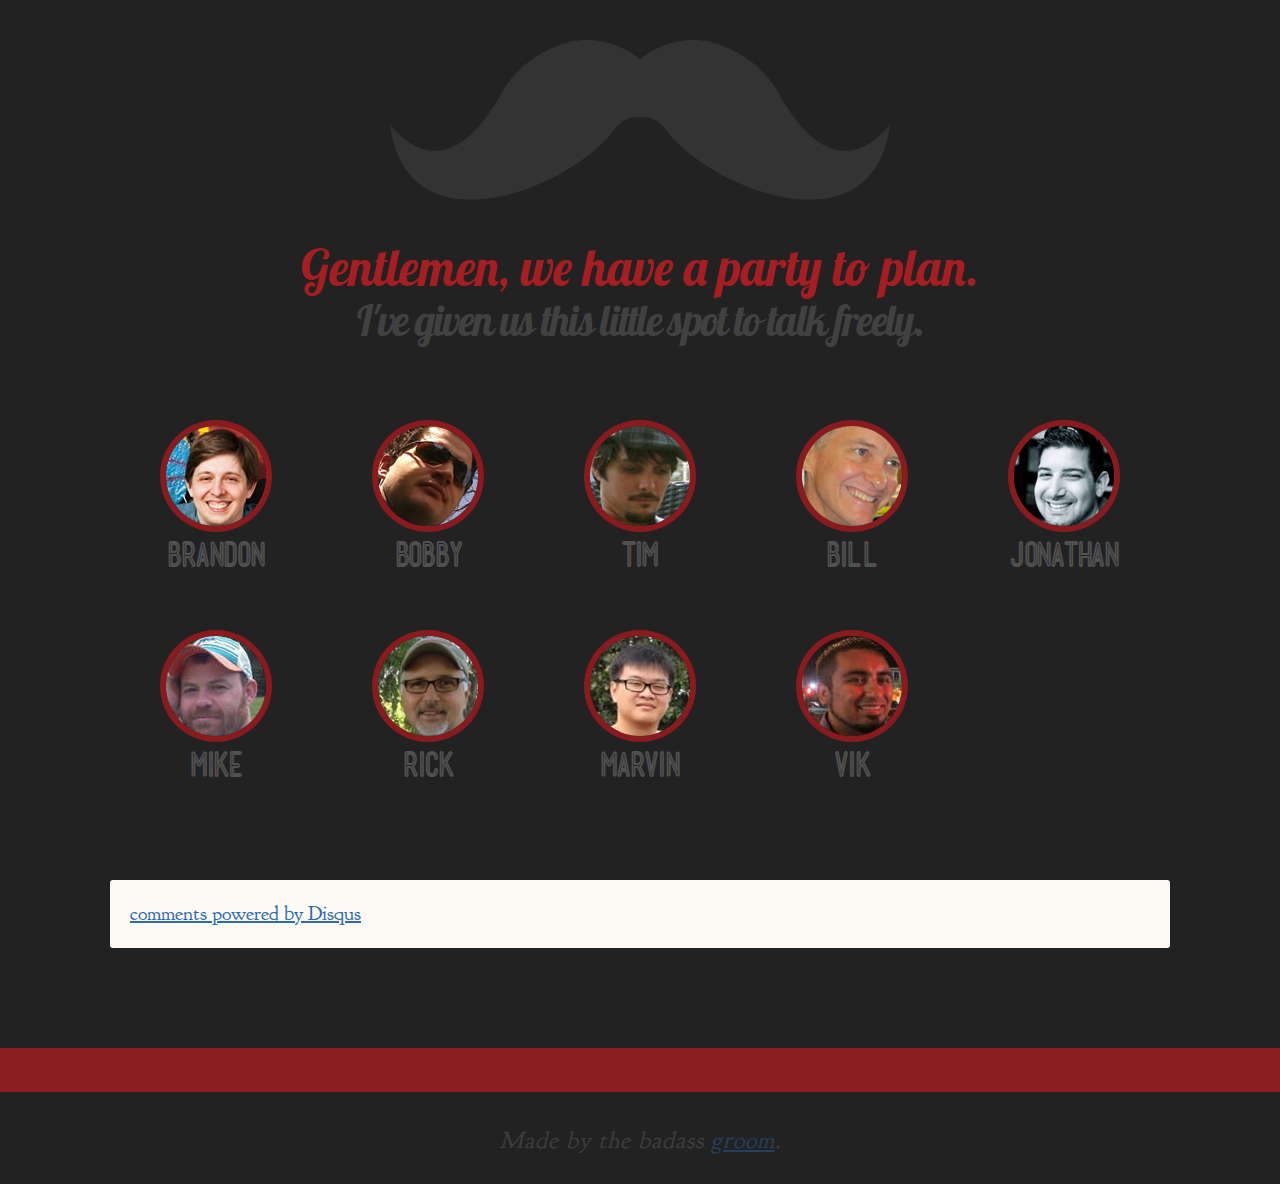
<file: our-wedding/gentlemen/index.html>
<!doctype html>
<!--[if lte IE 8 ]>    <html lang="en" class="no-js oldie"> <![endif]-->
<!--[if IE 9 ]>    <html lang="en" class="no-js ie9"> <![endif]-->
<!--[if (gt IE 9)|!(IE)]><!--> <html lang="en" class="no-js"> <!--<![endif]-->
<head>
	<meta charset="UTF-8">
	
	<title>Good evening, gentlemen.</title>
	<meta name="description" content="">
	<meta name="author" content="">
	
	<meta name="viewport" content="width=device-width, initial-scale=1.0">
	
	<link rel="shortcut icon" href="/favicon.ico">
	<link rel="apple-touch-icon" href="/apple-touch-icon.png">

    <link href='http://fonts.googleapis.com/css?family=Lobster|Goudy+Bookletter+1911' rel='stylesheet' type='text/css'>
    <link rel="stylesheet" type="text/css" href="css/print.css" media="print" />
	<link rel="stylesheet" type="text/css" href="css/styles.css">

    <script src="scripts/libs/modernizr.custom.83051.js"></script>
    <script src="http://ajax.googleapis.com/ajax/libs/jquery/1.7.2/jquery.min.js"></script>
    <script>window.jQuery || document.write('<script src="scripts/libs/jquery-1.7.2.min.js"><\/script>')</script>

    <!--[if lte IE 8 ]>
        <script src="scripts/respond.min.js"></script>
    <![endif]-->
</head>
<!--
Web Design and Programming by 352 Media Group®
422 SW 140th Terrace
Newberry, Fl 32669
(877) 352-Media
sales@352media.com
www.352media.com 
-->
<body>
<header>
    <img class="moustache" src="img/moustache.png" />
    <!--end logo-->
    <div class="tagline">
        <h1>Gentlemen, we have a party to plan.</h1>
        <h2>I've given us this little spot to talk freely.</h2>
    </div>
    <!--end tagline-->
</header>
<div class="frame">
    <div class="page active" id="party">
        <section class="content">
            <div class="groupOfFolks clearfix">
                <div class="awesomePerson">
                    <div class="img"><img src="img/brandon.jpg" /></div>
                    <h2>Brandon<br/><span>Mitchell</span></h2>
                    <div class="info">
                        <h3>Groom</h3>
                    </div>
                </div>
                <!--end awesomePerson-->
                <div class="awesomePerson">
                    <div class="img"><img src="img/bobby.jpg" /></div>
                    <h2>Bobby<br/><span>Bettinger</span></h2>
                    <div class="info">
                        <h3>Best Man</h3>
                    </div>
                </div>
                <!--end awesomePerson-->
                <div class="awesomePerson">
                    <div class="img"><img src="img/tim.jpg" /></div>
                    <h2>Tim<br/><span>Pratt</span></h2>
                    <div class="info">
                        <h3>Groomsman</h3>
                    </div>
                </div>
                <!--end awesomePerson-->
                <div class="awesomePerson">
                    <div class="img"><img src="img/bill.jpg" /></div>
                    <h2>Bill<br/><span>McElroy</span></h2>
                    <div class="info">
                        <h3>Groomsman</h3>
                    </div>
                </div>
                <!--end awesomePerson-->
                <div class="awesomePerson">
                    <div class="img"><img src="img/jonathan.jpg" /></div>
                    <h2>Jonathan<br/><span>Sasser</span></h2>
                    <div class="info">
                        <h3>Friend / Colleague</h3>
                    </div>
                </div>
                <!--end awesomePerson-->
                <div class="awesomePerson">
                    <div class="img"><img src="img/mike.jpg" /></div>
                    <h2>Mike<br/><span>Raines</span></h2>
                    <div class="info">
                        <h3>Cousin</h3>
                    </div>
                </div>
                <!--end awesomePerson-->
                <div class="awesomePerson">
                    <div class="img"><img src="img/rick.jpg" /></div>
                    <h2>Rick<br/><span>Chap</span></h2>
                    <div class="info">
                        <h3>Uncle</h3>
                    </div>
                </div>
                <!--end awesomePerson-->
                <div class="awesomePerson">
                    <div class="img"><img src="img/marvin.jpg" /></div>
                    <h2>Marvin<br/><span>Tsoi</span></h2>
                    <div class="info">
                        <h3>Friend</h3>
                    </div>
                </div>
                <!--end awesomePerson-->
                <div class="awesomePerson">
                    <div class="img"><img src="img/vik.jpg" /></div>
                    <h2>Vik<br/><span>Desai</span></h2>
                    <div class="info">
                        <h3>Friend</h3>
                    </div>
                </div>
                <!--end awesomePerson-->
            </div>
            <!--end groupOfFolks-->
            <div class="disqus">
                <div id="disqus_thread"></div>
                <script type="text/javascript">
                    /* * * CONFIGURATION VARIABLES: EDIT BEFORE PASTING INTO YOUR WEBPAGE * * */
                    var disqus_shortname = 'bachelorpad'; // required: replace example with your forum shortname

                    /* * * DON'T EDIT BELOW THIS LINE * * */
                    (function() {
                        var dsq = document.createElement('script'); dsq.type = 'text/javascript'; dsq.async = true;
                        dsq.src = 'http://' + disqus_shortname + '.disqus.com/embed.js';
                        (document.getElementsByTagName('head')[0] || document.getElementsByTagName('body')[0]).appendChild(dsq);
                    })();
                </script>
                <noscript>Please enable JavaScript to view the <a href="http://disqus.com/?ref_noscript">comments powered by Disqus.</a></noscript>
                <a href="http://disqus.com" class="dsq-brlink">comments powered by <span class="logo-disqus">Disqus</span></a>
            </div>
        </section>
    </div>
    <!--end party-->
</div>
<!--end frame-->
<footer>
    <p>Made by the badass <a href="http://www.twitter.com/brandmitchell" target="_blank">groom</a>.</p>
</footer>

<script src="scripts/libs/jquery.easing.1.3.js"></script>
<script src="scripts/jquery.design.js"></script>

</body>
</html>
</file>
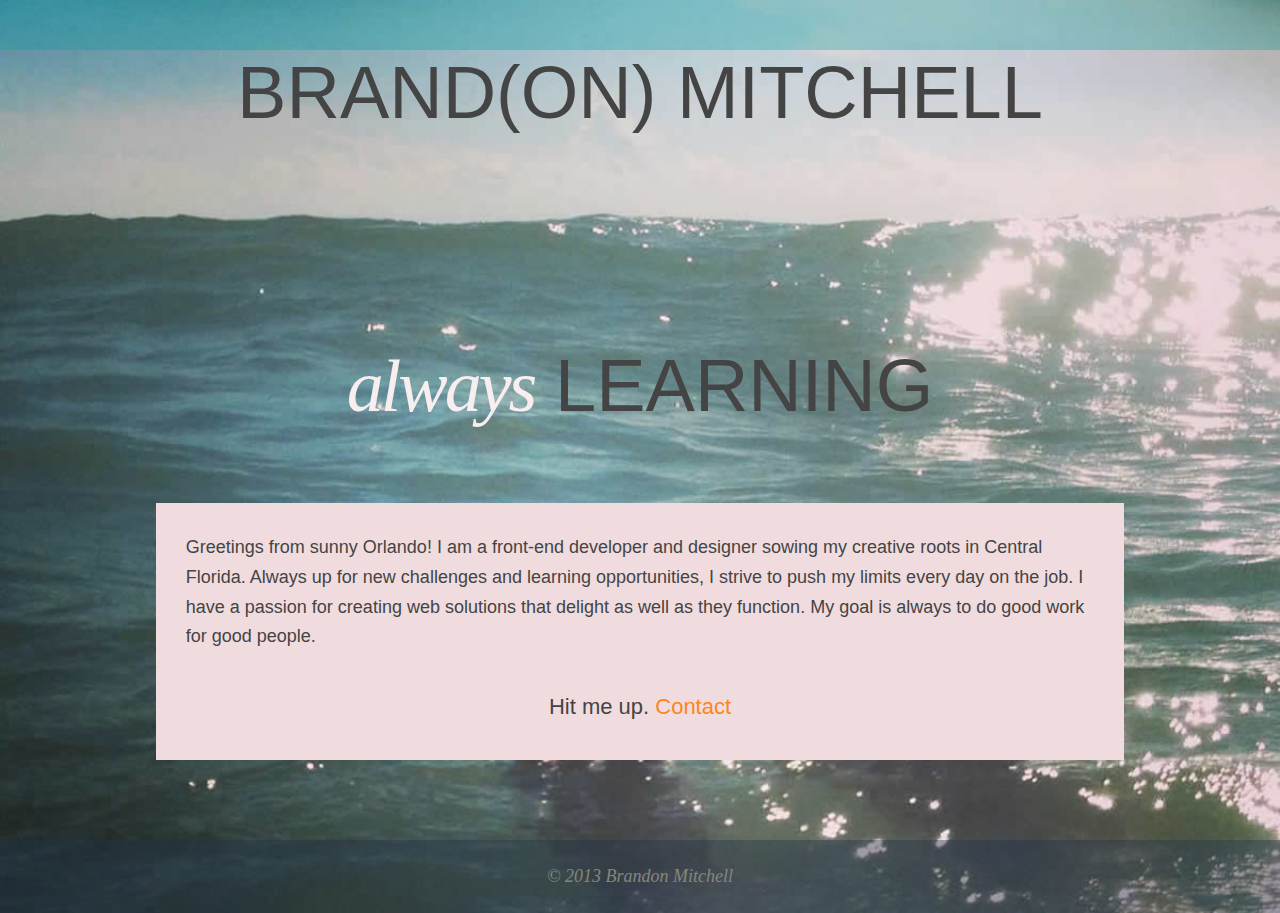
<file: splash.html>
<!DOCTYPE html>
<html lang="en">
    <head>
        <title>Brandon Mitchell</title>
        <link rel="shortcut icon" href="favicon.ico"/>
        <link rel="apple-touch-icon-precomposed" sizes="144x144" href="ico/apple-touch-icon-144-precomposed.png">
        
        <meta charset="utf-8">
        <meta http-equiv="X-UA-Compatible" content="IE=edge">
        <meta name="viewport" content="width=device-width, initial-scale=1.0">
        <meta name="description" content="">
        <meta name="author" content="Brandon Mitchell">

        <link type="text/css" rel="stylesheet" href="css/main.css" />

        <link href='http://fonts.googleapis.com/css?family=Syncopate|Vollkorn:400italic' rel='stylesheet' type='text/css'>

        <!-- HTML5 shim and Respond.js IE8 support of HTML5 elements and media queries -->
        <!--[if lt IE 9]>
          <script src="https://oss.maxcdn.com/libs/html5shiv/3.7.0/html5shiv.js"></script>
          <script src="https://oss.maxcdn.com/libs/respond.js/1.3.0/respond.min.js"></script>
        <![endif]-->
    </head>
    <body>
        <header>
            <nav class="navbar" role="navigation">
                <div class="navbar-header hidden">
                    <button type="button" class="navbar-toggle" data-toggle="collapse" data-target="#main-nav">
                        <span class="sr-only">Toggle navigation</span>
                        <span class="icon-bar"></span>
                        <span class="icon-bar"></span>
                        <span class="icon-bar"></span>
                    </button>
                </div>
                <div class="closed hidden" id="main-nav">
                    <ul>
                        <li><a href="index.html">Work</a></li>
                        <li><a href="resume.html">Resume</a></li>
                    </ul>
                    <ul>
                        <li><a href="words.html">Words</a></li>
                        <li><a href="#contact">Contact</a></li>
                    </ul>
                </div>
                <!--end main-nav-->
            </nav>
        </header>
        <h1 class="page-title"><div>Brand(on) <span>Mitchell</span></div></h1>
        <div class="site-frame">
            <h1><em>Always</em> Learning</h1>
            <div class="project-section">
                <div class="project-text">
                    <p>Greetings from sunny Orlando! I am a front-end developer and designer sowing my creative roots in Central Florida. Always up for new challenges and learning opportunities, I strive to push my limits every day on the job. I have a passion for creating web solutions that delight as well as they function. My goal is always to do good work for good people.</p>

                    <h3 class="text-center">Hit me up. <a href="mailto:me@brandmitchell.com">Contact</a></h3>
                </div>
            </div>
        </div>
        <!--end site-frame-->
        <footer>
            <p>&copy; 2013 Brandon Mitchell</p>
        </footer>

        <!-- JS and analytics only. -->
        <script src="//ajax.googleapis.com/ajax/libs/jquery/1.10.2/jquery.min.js"></script>
        <script>window.jQuery || document.write('<script src="js/core/jquery-1.10.2.min.js"><\/script>')</script>
        <script type="text/javascript" src="js/jquery.design.js"></script>
    </body>
</html>
</file>
<file: our-wedding/gentlemen/css/print.css>
/* STYLESHEET SECTIONS
   CSS Flags marked with [=]
	 
	 GENERAL STYLES
	 LAYOUT
	 TEXT
	 LINKS
	 ....................................... */

/* =GENERAL STYLES= */
* { background: transparent !important; color: black !important; text-shadow: none !important; filter:none !important;
-ms-filter: none !important; } 
a, a:visited { color: #444 !important; text-decoration: underline; }
a[href]:after { content: " (" attr(href) ")"; }
abbr[title]:after { content: " (" attr(title) ")"; }
.ir a:after, a[href^="javascript:"]:after, a[href^="#"]:after { content: ""; }  
pre, blockquote { border: 1px solid #999; page-break-inside: avoid; }
thead { display: table-header-group; }
tr, img { page-break-inside: avoid; }
@page { margin: 0.5cm; }
p, h2, h3 { orphans: 3; widows: 3; }
h2, h3{ page-break-after: avoid; }

/* =LAYOUT= */


/* =TEXT= */


/* =LINKS= */
</file>
<file: our-wedding/gentlemen/css/styles.css>
/* Project Name   Kiwi X Framework
   Company Name   352 Media Group
   Author         Brandon Mitchell
	 Version        v2.0 | 06-29-2012
	 ....................................... */

@import url("reset.css");
@import url("base.css");
</file>
<file: css/main.css>
/*!
 * 352 and Bootstrap Merge and custom styles
 */
/*! normalize.css v2.1.3 | MIT License | git.io/normalize */
article,
aside,
details,
figcaption,
figure,
footer,
header,
hgroup,
main,
nav,
section,
summary {
  display: block;
}
audio,
canvas,
video {
  display: inline-block;
}
audio:not([controls]) {
  display: none;
  height: 0;
}
[hidden],
template {
  display: none;
}
html {
  font-family: sans-serif;
  -ms-text-size-adjust: 100%;
  -webkit-text-size-adjust: 100%;
}
body {
  margin: 0;
}
a {
  background: transparent;
}
a:focus {
  outline: thin dotted;
}
a:active,
a:hover {
  outline: 0;
}
h1 {
  font-size: 2em;
  margin: 0.67em 0;
}
abbr[title] {
  border-bottom: 1px dotted;
}
b,
strong {
  font-weight: bold;
}
dfn {
  font-style: italic;
}
hr {
  -moz-box-sizing: content-box;
  box-sizing: content-box;
  height: 0;
}
mark {
  background: #ff0;
  color: #000;
}
code,
kbd,
pre,
samp {
  font-family: monospace, serif;
  font-size: 1em;
}
pre {
  white-space: pre-wrap;
}
q {
  quotes: "\201C" "\201D" "\2018" "\2019";
}
small {
  font-size: 80%;
}
sub,
sup {
  font-size: 75%;
  line-height: 0;
  position: relative;
  vertical-align: baseline;
}
sup {
  top: -0.5em;
}
sub {
  bottom: -0.25em;
}
img {
  border: 0;
}
svg:not(:root) {
  overflow: hidden;
}
figure {
  margin: 0;
}
fieldset {
  border: 1px solid #c0c0c0;
  margin: 0 2px;
  padding: 0.35em 0.625em 0.75em;
}
legend {
  border: 0;
  padding: 0;
}
button,
input,
select,
textarea {
  font-family: inherit;
  font-size: 100%;
  margin: 0;
}
button,
input {
  line-height: normal;
}
button,
select {
  text-transform: none;
}
button,
html input[type="button"],
input[type="reset"],
input[type="submit"] {
  -webkit-appearance: button;
  cursor: pointer;
}
button[disabled],
html input[disabled] {
  cursor: default;
}
input[type="checkbox"],
input[type="radio"] {
  box-sizing: border-box;
  padding: 0;
}
input[type="search"] {
  -webkit-appearance: textfield;
  -moz-box-sizing: content-box;
  -webkit-box-sizing: content-box;
  box-sizing: content-box;
}
input[type="search"]::-webkit-search-cancel-button,
input[type="search"]::-webkit-search-decoration {
  -webkit-appearance: none;
}
button::-moz-focus-inner,
input::-moz-focus-inner {
  border: 0;
  padding: 0;
}
textarea {
  overflow: auto;
  vertical-align: top;
}
table {
  border-collapse: collapse;
  border-spacing: 0;
}
@media print {
  * {
    text-shadow: none !important;
    color: #000 !important;
    background: transparent !important;
    box-shadow: none !important;
  }
  a,
  a:visited {
    text-decoration: underline;
  }
  a[href]:after {
    content: " (" attr(href) ")";
  }
  abbr[title]:after {
    content: " (" attr(title) ")";
  }
  a[href^="javascript:"]:after,
  a[href^="#"]:after {
    content: "";
  }
  pre,
  blockquote {
    border: 1px solid #999;
    page-break-inside: avoid;
  }
  thead {
    display: table-header-group;
  }
  tr,
  img {
    page-break-inside: avoid;
  }
  img {
    max-width: 100% !important;
  }
  @page {
    margin: 2cm .5cm;
  }
  p,
  h2,
  h3 {
    orphans: 3;
    widows: 3;
  }
  h2,
  h3 {
    page-break-after: avoid;
  }
  select {
    background: #fff !important;
  }
  .navbar {
    display: none;
  }
  .table td,
  .table th {
    background-color: #fff !important;
  }
  .btn > .caret,
  .dropup > .btn > .caret {
    border-top-color: #000 !important;
  }
  .label {
    border: 1px solid #000;
  }
  .table {
    border-collapse: collapse !important;
  }
  .table-bordered th,
  .table-bordered td {
    border: 1px solid #ddd !important;
  }
}
*,
*:before,
*:after {
  -webkit-box-sizing: border-box;
  -moz-box-sizing: border-box;
  box-sizing: border-box;
}
html {
  -webkit-tap-highlight-color: rgba(0, 0, 0, 0);
}
body {
  background: #608a98 url(../img/bg.jpg) no-repeat top center fixed;
  background-size: cover;
  font: 62.5%/1.65 'Source Sans Pro', sans-serif;
  color: #444444;
}
input,
button,
select,
textarea {
  font-family: inherit;
  font-size: inherit;
  line-height: inherit;
}
a {
  color: #fc861c;
  text-decoration: none;
}
a:hover,
a:focus {
  color: #c96003;
}
a:focus {
  outline: thin dotted #333;
  outline: 5px auto -webkit-focus-ring-color;
  outline-offset: -2px;
}
p a {
  color: #444444;
  border-bottom: solid 2px #019B9B;
  -webkit-transition: color 0.15s ease;
  transition: color 0.15s ease;
}
p a:hover,
p a:focus {
  color: #019B9B;
}
img {
  vertical-align: middle;
}
.img-responsive {
  display: block;
  max-width: 100%;
  height: auto;
}
.img-rounded {
  border-radius: 10px;
}
.img-thumbnail {
  padding: 4px;
  line-height: 1.625;
  background-color: #ffffff;
  border: 1px solid #dddddd;
  border-radius: 6px;
  -webkit-transition: all 0.2s ease-in-out;
  transition: all 0.2s ease-in-out;
  display: inline-block;
  max-width: 100%;
  height: auto;
}
.img-circle {
  border-radius: 50%;
}
hr {
  margin-top: 2em;
  margin-bottom: 2em;
  border: 0;
  border-top: 1px solid #eeeeee;
}
.sr-only {
  position: absolute;
  width: 1px;
  height: 1px;
  margin: -1px;
  padding: 0;
  overflow: hidden;
  clip: rect(0, 0, 0, 0);
  border: 0;
}
p {
  font-size: 1.4em;
  margin: 0 0 1em;
}
@media (min-width: 30em) {
  p {
    font-size: 1.6em;
  }
}
@media (min-width: 62em) {
  p {
    font-size: 1.7em;
  }
}
@media (min-width: 80em) {
  p {
    font-size: 1.8em;
  }
}
small,
.small {
  font-size: 85%;
}
.smallish {
  font-size: 90%;
}
cite {
  font-style: normal;
}
.text-muted {
  color: #999999;
}
.text-primary {
  color: #019b9b;
}
.text-primary:hover {
  color: #016868;
}
.text-left {
  text-align: left;
}
.text-right {
  text-align: right;
}
.text-center {
  text-align: center;
}
h1,
h2,
h3,
h4,
h5,
h6,
.h1,
.h2,
.h3,
.h4,
.h5,
.h6 {
  font-family: 'Syncopate', sans-serif;
  font-weight: 400;
  line-height: 1;
  color: inherit;
}
h1 small,
h2 small,
h3 small,
h4 small,
h5 small,
h6 small,
.h1 small,
.h2 small,
.h3 small,
.h4 small,
.h5 small,
.h6 small,
h1 .small,
h2 .small,
h3 .small,
h4 .small,
h5 .small,
h6 .small,
.h1 .small,
.h2 .small,
.h3 .small,
.h4 .small,
.h5 .small,
.h6 .small {
  font-weight: normal;
  line-height: 1;
  color: #999999;
}
h1,
h2,
h3 {
  margin-top: 2em;
  margin-bottom: 1em;
}
h4,
h5,
h6 {
  margin-top: 1em;
  margin-bottom: 1em;
}
h1,
.h1 {
  font-size: 7.4em;
}
h2,
.h2 {
  font-size: 3.4em;
}
h3,
.h3 {
  font-size: 2.2em;
}
h4,
.h4 {
  font-size: 2em;
}
h5,
.h5 {
  font-size: 1.6em;
}
h6,
.h6 {
  font-size: 1.4em;
}
h1,
.h1 {
  font-size: 2.8em;
  margin-top: 1em;
  margin-bottom: 1em;
  line-height: 1.1;
  text-align: center;
  text-transform: uppercase;
}
h1 em,
.h1 em {
  color: #f8eeef;
  font-family: Georgia, Times, "Times New Roman", serif;
  text-transform: lowercase;
  letter-spacing: -0.04em;
}
@media (min-width: 48em) {
  h1,
  .h1 {
    font-size: 4.2em;
  }
}
@media (min-width: 62em) {
  h1,
  .h1 {
    font-size: 5.2em;
    line-height: 1.15;
  }
}
@media (min-width: 80em) {
  h1,
  .h1 {
    font-size: 7.4em;
  }
}
h2,
.h2 {
  color: #f0dcde;
  font-size: 2.2em;
  margin-top: 0;
  margin-bottom: 0.8em;
  text-transform: lowercase;
  text-shadow: 2px 2px 0px rgba(68, 68, 68, 0.8200000000000001);
}
h2.left-half,
.h2.left-half {
  text-shadow: -2px 2px 0px rgba(68, 68, 68, 0.8200000000000001);
}
@media (min-width: 48em) {
  h2,
  .h2 {
    font-size: 2.8em;
  }
}
@media (min-width: 62em) {
  h2,
  .h2 {
    font-size: 3.4em;
  }
}
h3,
.h3 {
  font-size: 1.6em;
}
@media (min-width: 30em) {
  h3,
  .h3 {
    font-size: 2.2em;
  }
}
.page-header {
  padding-bottom: 0em;
  margin: 4em 0 2em;
  border-bottom: 1px solid #eeeeee;
}
ul,
ol {
  margin-top: 0;
  margin-bottom: 1em;
}
ul ul,
ol ul,
ul ol,
ol ol {
  margin-bottom: 0;
}
.list-unstyled {
  padding-left: 0;
  list-style: none;
}
.list-inline {
  padding-left: 0;
  list-style: none;
}
.list-inline > li {
  display: inline-block;
  padding-left: 5px;
  padding-right: 5px;
}
.list-inline > li:first-child {
  padding-left: 0;
}
dl {
  margin-bottom: 2em;
}
dt,
dd {
  line-height: 1.625;
}
dt {
  font-weight: bold;
}
dd {
  margin-left: 0;
}
@media (min-width: 48em) {
  .dl-horizontal dt {
    float: left;
    width: 160px;
    clear: left;
    text-align: right;
    overflow: hidden;
    text-overflow: ellipsis;
    white-space: nowrap;
  }
  .dl-horizontal dd {
    margin-left: 180px;
  }
  .dl-horizontal dd:before,
  .dl-horizontal dd:after {
    content: " ";
    /* 1 */
    display: table;
    /* 2 */
  }
  .dl-horizontal dd:after {
    clear: both;
  }
  .dl-horizontal dd:before,
  .dl-horizontal dd:after {
    content: " ";
    /* 1 */
    display: table;
    /* 2 */
  }
  .dl-horizontal dd:after {
    clear: both;
  }
}
abbr[title],
abbr[data-original-title] {
  cursor: help;
  border-bottom: 1px dotted #999999;
}
abbr.initialism {
  font-size: 90%;
  text-transform: uppercase;
}
blockquote {
  padding: 1em 2em;
  margin: 0 0 2em;
  border-left: 5px solid #eeeeee;
}
blockquote p {
  font-size: 2em;
  font-weight: 300;
  line-height: 1.25;
}
blockquote p:last-child {
  margin-bottom: 0;
}
blockquote small {
  display: block;
  line-height: 1.625;
  color: #999999;
}
blockquote small:before {
  content: '\2014 \00A0';
}
blockquote.pull-right {
  padding-right: 15px;
  padding-left: 0;
  border-right: 5px solid #eeeeee;
  border-left: 0;
}
blockquote.pull-right p,
blockquote.pull-right small,
blockquote.pull-right .small {
  text-align: right;
}
blockquote.pull-right small:before,
blockquote.pull-right .small:before {
  content: '';
}
blockquote.pull-right small:after,
blockquote.pull-right .small:after {
  content: '\00A0 \2014';
}
blockquote:before,
blockquote:after {
  content: "";
}
address {
  margin-bottom: 2em;
  font-style: normal;
  line-height: 1.625;
}
code,
kbd,
pre,
samp {
  font-family: Monaco, Menlo, Consolas, "Courier New", monospace;
}
code {
  padding: 2px 4px;
  font-size: 90%;
  color: #c7254e;
  background-color: #f9f2f4;
  white-space: nowrap;
  border-radius: 6px;
}
pre {
  display: block;
  padding: 0.5em;
  margin: 0 0 1em;
  font-size: 0.6000000000000001em;
  line-height: 1.625;
  word-break: break-all;
  word-wrap: break-word;
  color: #444444;
  background-color: #f5f5f5;
  border: 1px solid #cccccc;
  border-radius: 6px;
}
pre code {
  padding: 0;
  font-size: inherit;
  color: inherit;
  white-space: pre-wrap;
  background-color: transparent;
  border-radius: 0;
}
.pre-scrollable {
  max-height: 340px;
  overflow-y: scroll;
}
fieldset {
  padding: 0;
  margin: 0;
  border: 0;
}
legend {
  display: block;
  width: 100%;
  padding: 0;
  margin-bottom: 2em;
  font-size: 2.4000000000000004em;
  line-height: inherit;
  color: #444444;
  border: 0;
  border-bottom: 1px solid #e5e5e5;
}
label {
  display: inline-block;
  color: #666666;
  margin-bottom: 8px;
  font-size: 16px;
}
input[type="search"] {
  -webkit-box-sizing: border-box;
  -moz-box-sizing: border-box;
  box-sizing: border-box;
}
input[type="radio"],
input[type="checkbox"] {
  margin: 4px 0 0;
  margin-top: 1px \9;
  /* IE8-9 */
  line-height: normal;
}
input[type="file"] {
  display: block;
}
select[multiple],
select[size] {
  height: auto;
}
select optgroup {
  font-size: inherit;
  font-style: inherit;
  font-family: inherit;
}
input[type="file"]:focus,
input[type="radio"]:focus,
input[type="checkbox"]:focus {
  outline: thin dotted #333;
  outline: 5px auto -webkit-focus-ring-color;
  outline-offset: -2px;
}
input[type="number"]::-webkit-outer-spin-button,
input[type="number"]::-webkit-inner-spin-button {
  height: auto;
}
output {
  display: block;
  padding-top: 7px;
  font-size: 1.6em;
  line-height: 1.625;
  color: #444444;
  vertical-align: middle;
}
.form-control {
  display: block;
  width: 100%;
  height: 22em;
  padding: 8px 12px;
  font-size: 3.6em;
  line-height: 1.625;
  color: #444444;
  vertical-align: middle;
  background-color: #f9f9f9;
  background-image: none;
  background-image: -webkit-gradient(linear, left 0%, left 100%, from(#eeeeee), to(#ffffff));
  background-image: -webkit-linear-gradient(top, #eeeeee 0%, #ffffff 100%);
  background-image: -moz-linear-gradient(top, #eeeeee 0%, #ffffff 100%);
  background-image: linear-gradient(to bottom, #eeeeee 0%, #ffffff 100%);
  background-repeat: repeat-x;
  filter: progid:DXImageTransform.Microsoft.gradient(startColorstr='#ffeeeeee', endColorstr='#ffffffff', GradientType=0);
  border: 1px solid #cccccc;
  border-radius: 6px;
  -webkit-transition: border-color ease-in-out .15s, box-shadow ease-in-out .15s;
  transition: border-color ease-in-out .15s, box-shadow ease-in-out .15s;
}
.form-control:focus {
  border-color: #b3b3b3;
  outline: 0;
  -webkit-box-shadow: inset 0 1px 1px rgba(0,0,0,.075), 0 0 8px rgba(179, 179, 179, 0.6);
  box-shadow: inset 0 1px 1px rgba(0,0,0,.075), 0 0 8px rgba(179, 179, 179, 0.6);
}
.form-control:-moz-placeholder {
  color: #666666;
}
.form-control::-moz-placeholder {
  color: #666666;
}
.form-control:-ms-input-placeholder {
  color: #666666;
}
.form-control::-webkit-input-placeholder {
  color: #666666;
}
.form-control[disabled],
.form-control[readonly],
fieldset[disabled] .form-control {
  cursor: not-allowed;
  background-color: #eeeeee;
}
.form-control[disabled].no-input,
.form-control[readonly].no-input,
fieldset[disabled] .form-control.no-input {
  cursor: default;
}
textarea.form-control {
  height: auto;
}
.form-group {
  margin-bottom: 15px;
}
.radio,
.checkbox {
  display: block;
  min-height: 2em;
  margin-top: 10px;
  margin-bottom: 10px;
  padding-left: 20px;
  vertical-align: middle;
}
.radio label,
.checkbox label {
  display: inline;
  margin-bottom: 0;
  font-weight: normal;
  cursor: pointer;
}
.radio input[type="radio"],
.radio-inline input[type="radio"],
.checkbox input[type="checkbox"],
.checkbox-inline input[type="checkbox"] {
  float: left;
  margin-left: -20px;
}
.radio + .radio,
.checkbox + .checkbox {
  margin-top: -5px;
}
.radio-inline,
.checkbox-inline {
  display: inline-block;
  padding-left: 20px;
  margin-bottom: 0;
  vertical-align: middle;
  font-weight: normal;
  cursor: pointer;
}
.radio-inline + .radio-inline,
.checkbox-inline + .checkbox-inline {
  margin-top: 0;
  margin-left: 10px;
}
input[type="radio"][disabled],
input[type="checkbox"][disabled],
.radio[disabled],
.radio-inline[disabled],
.checkbox[disabled],
.checkbox-inline[disabled],
fieldset[disabled] input[type="radio"],
fieldset[disabled] input[type="checkbox"],
fieldset[disabled] .radio,
fieldset[disabled] .radio-inline,
fieldset[disabled] .checkbox,
fieldset[disabled] .checkbox-inline {
  cursor: not-allowed;
}
.input-sm {
  height: 15em;
  padding: 5px 20px;
  font-size: 2em;
  line-height: 1.5;
  border-radius: 3px;
}
select.input-sm {
  height: 15em;
  line-height: 15em;
}
textarea.input-sm {
  height: auto;
}
.input-lg {
  height: 32em;
  padding: 14px 34px;
  font-size: 2em;
  line-height: 1.33;
  border-radius: 10px;
}
select.input-lg {
  height: 32em;
  line-height: 32em;
}
textarea.input-lg {
  height: auto;
}
.has-warning .help-block,
.has-warning .control-label,
.has-warning .radio,
.has-warning .checkbox,
.has-warning .radio-inline,
.has-warning .checkbox-inline {
  color: #c09853;
}
.has-warning .form-control {
  border-color: #c09853;
  -webkit-box-shadow: inset 0 1px 1px rgba(0, 0, 0, 0.075);
  box-shadow: inset 0 1px 1px rgba(0, 0, 0, 0.075);
}
.has-warning .form-control:focus {
  border-color: #a47e3c;
  -webkit-box-shadow: inset 0 1px 1px rgba(0, 0, 0, 0.075), 0 0 6px #dbc59e;
  box-shadow: inset 0 1px 1px rgba(0, 0, 0, 0.075), 0 0 6px #dbc59e;
}
.has-warning .input-group-addon {
  color: #c09853;
  border-color: #c09853;
  background-color: #fcf8e3;
}
.has-error .help-block,
.has-error .control-label,
.has-error .radio,
.has-error .checkbox,
.has-error .radio-inline,
.has-error .checkbox-inline {
  color: #990000;
}
.has-error .form-control {
  border-color: #990000;
  -webkit-box-shadow: inset 0 1px 1px rgba(0, 0, 0, 0.075);
  box-shadow: inset 0 1px 1px rgba(0, 0, 0, 0.075);
}
.has-error .form-control:focus {
  border-color: #660000;
  -webkit-box-shadow: inset 0 1px 1px rgba(0, 0, 0, 0.075), 0 0 6px #ff0000;
  box-shadow: inset 0 1px 1px rgba(0, 0, 0, 0.075), 0 0 6px #ff0000;
}
.has-error .input-group-addon {
  color: #990000;
  border-color: #990000;
  background-color: #f2dede;
}
.has-success .help-block,
.has-success .control-label,
.has-success .radio,
.has-success .checkbox,
.has-success .radio-inline,
.has-success .checkbox-inline {
  color: #468847;
}
.has-success .form-control {
  border-color: #468847;
  -webkit-box-shadow: inset 0 1px 1px rgba(0, 0, 0, 0.075);
  box-shadow: inset 0 1px 1px rgba(0, 0, 0, 0.075);
}
.has-success .form-control:focus {
  border-color: #356635;
  -webkit-box-shadow: inset 0 1px 1px rgba(0, 0, 0, 0.075), 0 0 6px #7aba7b;
  box-shadow: inset 0 1px 1px rgba(0, 0, 0, 0.075), 0 0 6px #7aba7b;
}
.has-success .input-group-addon {
  color: #468847;
  border-color: #468847;
  background-color: #dff0d8;
}
.form-control-static {
  margin-bottom: 0;
}
.help-block {
  display: block;
  margin-top: 5px;
  margin-bottom: 10px;
  color: #848484;
}
@media (min-width: 48em) {
  .form-inline .form-group {
    display: inline-block;
    margin-bottom: 0;
    vertical-align: middle;
  }
  .form-inline .form-control {
    display: inline-block;
  }
  .form-inline .radio,
  .form-inline .checkbox {
    display: inline-block;
    margin-top: 0;
    margin-bottom: 0;
    padding-left: 0;
  }
  .form-inline .radio input[type="radio"],
  .form-inline .checkbox input[type="checkbox"] {
    float: none;
    margin-left: 0;
  }
}
.form-horizontal .control-label,
.form-horizontal .radio,
.form-horizontal .checkbox,
.form-horizontal .radio-inline,
.form-horizontal .checkbox-inline {
  margin-top: 0;
  margin-bottom: 0;
  padding-top: 7px;
}
.form-horizontal .form-group {
  margin-left: -1%;
  margin-right: -1%;
}
.form-horizontal .form-group:before,
.form-horizontal .form-group:after {
  content: " ";
  /* 1 */
  display: table;
  /* 2 */
}
.form-horizontal .form-group:after {
  clear: both;
}
.form-horizontal .form-group:before,
.form-horizontal .form-group:after {
  content: " ";
  /* 1 */
  display: table;
  /* 2 */
}
.form-horizontal .form-group:after {
  clear: both;
}
.form-horizontal .form-control-static {
  padding-top: 7px;
}
@media (min-width: 48em) {
  .form-horizontal .control-label {
    text-align: right;
  }
}
.fade {
  opacity: 0;
  -webkit-transition: opacity 0.15s linear;
  transition: opacity 0.15s linear;
}
.fade.in {
  opacity: 1;
}
.collapse {
  display: none;
}
.collapse.in {
  display: block;
}
.collapsing {
  position: relative;
  height: 0;
  overflow: hidden;
  -webkit-transition: height 0.35s ease;
  transition: height 0.35s ease;
}
.clearfix:before,
.clearfix:after {
  content: " ";
  /* 1 */
  display: table;
  /* 2 */
}
.clearfix:after {
  clear: both;
}
.center-block {
  display: block;
  margin-left: auto;
  margin-right: auto;
}
.pull-right {
  float: right !important;
}
.pull-left {
  float: left !important;
}
.hide {
  display: none !important;
}
.show {
  display: block !important;
}
.invisible {
  visibility: hidden;
}
.text-hide {
  font: 0/0 a;
  color: transparent;
  text-shadow: none;
  background-color: transparent;
  border: 0;
}
.hidden {
  display: none !important;
  visibility: hidden !important;
}
.affix {
  position: fixed;
}
@-ms-viewport {
  width: device-width;
}
.visible-xs,
tr.visible-xs,
th.visible-xs,
td.visible-xs {
  display: none !important;
}
@media (max-width: 47.94em) {
  .visible-xs {
    display: block !important;
  }
  tr.visible-xs {
    display: table-row !important;
  }
  th.visible-xs,
  td.visible-xs {
    display: table-cell !important;
  }
}
@media (min-width: 48em) and (max-width: 61.94em) {
  .visible-xs.visible-sm {
    display: block !important;
  }
  tr.visible-xs.visible-sm {
    display: table-row !important;
  }
  th.visible-xs.visible-sm,
  td.visible-xs.visible-sm {
    display: table-cell !important;
  }
}
@media (min-width: 62em) and (max-width: 79.94em) {
  .visible-xs.visible-md {
    display: block !important;
  }
  tr.visible-xs.visible-md {
    display: table-row !important;
  }
  th.visible-xs.visible-md,
  td.visible-xs.visible-md {
    display: table-cell !important;
  }
}
@media (min-width: 80em) {
  .visible-xs.visible-lg {
    display: block !important;
  }
  tr.visible-xs.visible-lg {
    display: table-row !important;
  }
  th.visible-xs.visible-lg,
  td.visible-xs.visible-lg {
    display: table-cell !important;
  }
}
.visible-sm,
tr.visible-sm,
th.visible-sm,
td.visible-sm {
  display: none !important;
}
@media (max-width: 47.94em) {
  .visible-sm.visible-xs {
    display: block !important;
  }
  tr.visible-sm.visible-xs {
    display: table-row !important;
  }
  th.visible-sm.visible-xs,
  td.visible-sm.visible-xs {
    display: table-cell !important;
  }
}
@media (min-width: 48em) and (max-width: 61.94em) {
  .visible-sm {
    display: block !important;
  }
  tr.visible-sm {
    display: table-row !important;
  }
  th.visible-sm,
  td.visible-sm {
    display: table-cell !important;
  }
}
@media (min-width: 62em) and (max-width: 79.94em) {
  .visible-sm.visible-md {
    display: block !important;
  }
  tr.visible-sm.visible-md {
    display: table-row !important;
  }
  th.visible-sm.visible-md,
  td.visible-sm.visible-md {
    display: table-cell !important;
  }
}
@media (min-width: 80em) {
  .visible-sm.visible-lg {
    display: block !important;
  }
  tr.visible-sm.visible-lg {
    display: table-row !important;
  }
  th.visible-sm.visible-lg,
  td.visible-sm.visible-lg {
    display: table-cell !important;
  }
}
.visible-md,
tr.visible-md,
th.visible-md,
td.visible-md {
  display: none !important;
}
@media (max-width: 47.94em) {
  .visible-md.visible-xs {
    display: block !important;
  }
  tr.visible-md.visible-xs {
    display: table-row !important;
  }
  th.visible-md.visible-xs,
  td.visible-md.visible-xs {
    display: table-cell !important;
  }
}
@media (min-width: 48em) and (max-width: 61.94em) {
  .visible-md.visible-sm {
    display: block !important;
  }
  tr.visible-md.visible-sm {
    display: table-row !important;
  }
  th.visible-md.visible-sm,
  td.visible-md.visible-sm {
    display: table-cell !important;
  }
}
@media (min-width: 62em) and (max-width: 79.94em) {
  .visible-md {
    display: block !important;
  }
  tr.visible-md {
    display: table-row !important;
  }
  th.visible-md,
  td.visible-md {
    display: table-cell !important;
  }
}
@media (min-width: 80em) {
  .visible-md.visible-lg {
    display: block !important;
  }
  tr.visible-md.visible-lg {
    display: table-row !important;
  }
  th.visible-md.visible-lg,
  td.visible-md.visible-lg {
    display: table-cell !important;
  }
}
.visible-lg,
tr.visible-lg,
th.visible-lg,
td.visible-lg {
  display: none !important;
}
@media (max-width: 47.94em) {
  .visible-lg.visible-xs {
    display: block !important;
  }
  tr.visible-lg.visible-xs {
    display: table-row !important;
  }
  th.visible-lg.visible-xs,
  td.visible-lg.visible-xs {
    display: table-cell !important;
  }
}
@media (min-width: 48em) and (max-width: 61.94em) {
  .visible-lg.visible-sm {
    display: block !important;
  }
  tr.visible-lg.visible-sm {
    display: table-row !important;
  }
  th.visible-lg.visible-sm,
  td.visible-lg.visible-sm {
    display: table-cell !important;
  }
}
@media (min-width: 62em) and (max-width: 79.94em) {
  .visible-lg.visible-md {
    display: block !important;
  }
  tr.visible-lg.visible-md {
    display: table-row !important;
  }
  th.visible-lg.visible-md,
  td.visible-lg.visible-md {
    display: table-cell !important;
  }
}
@media (min-width: 80em) {
  .visible-lg {
    display: block !important;
  }
  tr.visible-lg {
    display: table-row !important;
  }
  th.visible-lg,
  td.visible-lg {
    display: table-cell !important;
  }
}
.hidden-xs {
  display: block !important;
}
tr.hidden-xs {
  display: table-row !important;
}
th.hidden-xs,
td.hidden-xs {
  display: table-cell !important;
}
@media (max-width: 47.94em) {
  .hidden-xs,
  tr.hidden-xs,
  th.hidden-xs,
  td.hidden-xs {
    display: none !important;
  }
}
@media (min-width: 48em) and (max-width: 61.94em) {
  .hidden-xs.hidden-sm,
  tr.hidden-xs.hidden-sm,
  th.hidden-xs.hidden-sm,
  td.hidden-xs.hidden-sm {
    display: none !important;
  }
}
@media (min-width: 62em) and (max-width: 79.94em) {
  .hidden-xs.hidden-md,
  tr.hidden-xs.hidden-md,
  th.hidden-xs.hidden-md,
  td.hidden-xs.hidden-md {
    display: none !important;
  }
}
@media (min-width: 80em) {
  .hidden-xs.hidden-lg,
  tr.hidden-xs.hidden-lg,
  th.hidden-xs.hidden-lg,
  td.hidden-xs.hidden-lg {
    display: none !important;
  }
}
.hidden-sm {
  display: block !important;
}
tr.hidden-sm {
  display: table-row !important;
}
th.hidden-sm,
td.hidden-sm {
  display: table-cell !important;
}
@media (max-width: 47.94em) {
  .hidden-sm.hidden-xs,
  tr.hidden-sm.hidden-xs,
  th.hidden-sm.hidden-xs,
  td.hidden-sm.hidden-xs {
    display: none !important;
  }
}
@media (min-width: 48em) and (max-width: 61.94em) {
  .hidden-sm,
  tr.hidden-sm,
  th.hidden-sm,
  td.hidden-sm {
    display: none !important;
  }
}
@media (min-width: 62em) and (max-width: 79.94em) {
  .hidden-sm.hidden-md,
  tr.hidden-sm.hidden-md,
  th.hidden-sm.hidden-md,
  td.hidden-sm.hidden-md {
    display: none !important;
  }
}
@media (min-width: 80em) {
  .hidden-sm.hidden-lg,
  tr.hidden-sm.hidden-lg,
  th.hidden-sm.hidden-lg,
  td.hidden-sm.hidden-lg {
    display: none !important;
  }
}
.hidden-md {
  display: block !important;
}
tr.hidden-md {
  display: table-row !important;
}
th.hidden-md,
td.hidden-md {
  display: table-cell !important;
}
@media (max-width: 47.94em) {
  .hidden-md.hidden-xs,
  tr.hidden-md.hidden-xs,
  th.hidden-md.hidden-xs,
  td.hidden-md.hidden-xs {
    display: none !important;
  }
}
@media (min-width: 48em) and (max-width: 61.94em) {
  .hidden-md.hidden-sm,
  tr.hidden-md.hidden-sm,
  th.hidden-md.hidden-sm,
  td.hidden-md.hidden-sm {
    display: none !important;
  }
}
@media (min-width: 62em) and (max-width: 79.94em) {
  .hidden-md,
  tr.hidden-md,
  th.hidden-md,
  td.hidden-md {
    display: none !important;
  }
}
@media (min-width: 80em) {
  .hidden-md.hidden-lg,
  tr.hidden-md.hidden-lg,
  th.hidden-md.hidden-lg,
  td.hidden-md.hidden-lg {
    display: none !important;
  }
}
.hidden-lg {
  display: block !important;
}
tr.hidden-lg {
  display: table-row !important;
}
th.hidden-lg,
td.hidden-lg {
  display: table-cell !important;
}
@media (max-width: 47.94em) {
  .hidden-lg.hidden-xs,
  tr.hidden-lg.hidden-xs,
  th.hidden-lg.hidden-xs,
  td.hidden-lg.hidden-xs {
    display: none !important;
  }
}
@media (min-width: 48em) and (max-width: 61.94em) {
  .hidden-lg.hidden-sm,
  tr.hidden-lg.hidden-sm,
  th.hidden-lg.hidden-sm,
  td.hidden-lg.hidden-sm {
    display: none !important;
  }
}
@media (min-width: 62em) and (max-width: 79.94em) {
  .hidden-lg.hidden-md,
  tr.hidden-lg.hidden-md,
  th.hidden-lg.hidden-md,
  td.hidden-lg.hidden-md {
    display: none !important;
  }
}
@media (min-width: 80em) {
  .hidden-lg,
  tr.hidden-lg,
  th.hidden-lg,
  td.hidden-lg {
    display: none !important;
  }
}
.visible-print,
tr.visible-print,
th.visible-print,
td.visible-print {
  display: none !important;
}
@media print {
  .visible-print {
    display: block !important;
  }
  tr.visible-print {
    display: table-row !important;
  }
  th.visible-print,
  td.visible-print {
    display: table-cell !important;
  }
  .hidden-print,
  tr.hidden-print,
  th.hidden-print,
  td.hidden-print {
    display: none !important;
  }
}
/*!
 * Personal Site, v2013
 */
.limiter {
  max-width: 132em;
  margin: 0 auto;
}
@media (min-width: 48em) {
  .limiter {
    padding: 0 2em;
  }
}
.text-brand {
  color: #4fdcdc !important;
}
.text-faded {
  color: #666666 !important;
}
.framed-box {
  position: relative;
  -webkit-box-shadow: -8px 14px 0 rgba(66, 51, 83, 0.6);
  box-shadow: -8px 14px 0 rgba(66, 51, 83, 0.6);
}
.framed-box:before,
.framed-box:after {
  content: "";
  display: block;
  position: absolute;
  width: 0;
  height: 0;
}
.framed-box:before {
  top: -14px;
  left: -8px;
  border-bottom: 14px solid rgba(66, 51, 83, 0.6);
  border-left: 8px solid transparent;
  border-top: 14px solid transparent;
}
.framed-box:after {
  bottom: -28px;
  right: 0px;
  border-top: 14px solid rgba(66, 51, 83, 0.6);
  border-right: 8px solid transparent;
  border-bottom: 14px solid transparent;
}
.framed-box.right-half {
  -webkit-box-shadow: 8px 14px 0 rgba(66, 51, 83, 0.6);
  box-shadow: 8px 14px 0 rgba(66, 51, 83, 0.6);
}
.framed-box.right-half:before {
  top: -14px;
  right: -8px;
  left: auto;
  border-bottom: 14px solid rgba(66, 51, 83, 0.6);
  border-right: 8px solid transparent;
  border-left: none;
  border-top: 14px solid transparent;
}
.framed-box.right-half:after {
  bottom: -28px;
  right: auto;
  left: 0px;
  border-top: 14px solid rgba(66, 51, 83, 0.6);
  border-left: 8px solid transparent;
  border-right: none;
  border-bottom: 14px solid transparent;
}
@media (min-width: 62em) {
  .framed-box.framed-box-deep {
    -webkit-box-shadow: -16px 25px 0 rgba(66, 51, 83, 0.6);
    box-shadow: -16px 25px 0 rgba(66, 51, 83, 0.6);
  }
  .framed-box.framed-box-deep:before {
    top: -27px;
    left: -16px;
    border-bottom-width: 26px;
    border-left-width: 16px;
    border-top-width: 26px;
  }
  .framed-box.framed-box-deep:after {
    bottom: -52px;
    right: 0px;
    border-bottom-width: 26px;
    border-right-width: 16px;
    border-top-width: 26px;
  }
  .framed-box.framed-box-deep.left-half {
    -webkit-box-shadow: 16px 25px 0 rgba(66, 51, 83, 0.6);
    box-shadow: 16px 25px 0 rgba(66, 51, 83, 0.6);
  }
  .framed-box.framed-box-deep.left-half:before {
    top: -27px;
    right: -16px;
    border-bottom-width: 26px;
    border-right-width: 16px;
    border-top-width: 26px;
  }
  .framed-box.framed-box-deep.left-half:after {
    bottom: -50px;
    right: 0px;
    border-top-width: 25px;
    border-left-width: 16px;
    border-bottom-width: 25px;
  }
}
.framed-btn {
  display: block;
  background: none;
  color: #f0dcde;
  font-family: 'Syncopate', sans-serif;
  padding: 0.1em 0.7em;
  margin: 0 auto;
  font-size: 2.2em;
  text-align: center;
  border: none;
  -webkit-transition: all 0.25s ease;
  transition: all 0.25s ease;
}
.framed-btn:hover,
.framed-btn:focus {
  outline: 0;
  background: #fc861c;
  color: #3d5556;
  text-shadow: none;
}
header {
  position: relative;
  top: 0;
  left: 0;
  right: 0;
  width: 100%;
  z-index: 100;
}
header img {
  display: none;
  position: fixed;
  left: 50%;
  top: 160px;
  width: 146px;
  height: 106px;
  margin-left: -73px;
}
@media (min-width: 48em) {
  header {
    background: rgba(1, 155, 155, 0.30000000000000004);
  }
}
nav {
  position: relative;
  min-height: 50px;
  max-width: 132em;
  margin: 0 auto;
}
@media (min-width: 48em) {
  nav {
    padding: 0 2em;
  }
}
nav .navbar-header {
  background: rgba(1, 155, 155, 0.56);
  min-height: 50px;
  padding: 0 1em;
  margin: 0;
}
nav .navbar-toggle {
  float: right;
  background: none;
  padding: 9px 10px;
  border: none;
  margin-top: 8px;
  margin-bottom: 8px;
}
nav .navbar-toggle .icon-bar {
  display: block;
  width: 22px;
  height: 2px;
  background: #f0dcde;
  border-radius: 1px;
}
nav .navbar-toggle .icon-bar + .icon-bar {
  margin-top: 4px;
}
nav #main-nav {
  margin-top: 1em;
  max-height: 30em;
  overflow: hidden;
  -webkit-transition: max-height 0.5s ease;
  transition: max-height 0.5s ease;
}
nav #main-nav ul {
  margin: 0;
  padding: 0;
  list-style: none;
}
nav #main-nav ul li {
  margin: 1em 0;
}
nav #main-nav a {
  background: rgba(1, 155, 155, 0.5);
  display: block;
  color: #f0dcde;
  font-family: 'Syncopate', sans-serif;
  font-size: 2.4em;
  text-align: center;
  text-transform: uppercase;
  -webkit-transition: all 0.15s ease;
  transition: all 0.15s ease;
}
nav #main-nav a:hover,
nav #main-nav a:focus {
  text-decoration: none;
  text-shadow: 4px 4px 0px rgba(252, 134, 28, 0.75);
}
nav #main-nav.closed {
  max-height: 0;
}
@media (min-width: 30em) {
  nav .navbar-header {
    padding: 0 2em;
  }
  nav #main-nav a {
    font-size: 3em;
  }
}
@media (min-width: 48em) {
  nav {
    background: none;
  }
  nav .navbar-header {
    margin: 0;
    min-height: 0;
  }
  nav .navbar-toggle {
    display: none;
  }
  nav #main-nav {
    margin-top: 0em;
  }
  nav #main-nav ul {
    float: left;
  }
  nav #main-nav ul li {
    float: left;
    margin-right: 6em;
  }
  nav #main-nav ul li + li {
    margin-right: 0;
  }
  nav #main-nav ul + ul {
    float: right;
  }
  nav #main-nav ul + ul li {
    margin-right: 0;
  }
  nav #main-nav ul + ul li + li {
    margin-left: 6em;
  }
  nav #main-nav ul + ul li a:hover,
  nav #main-nav ul + ul li a:focus {
    text-decoration: none;
    text-shadow: -4px 4px 0px rgba(252, 134, 28, 0.75);
  }
  nav #main-nav a {
    background: none;
    font-size: 2.4em;
  }
  nav #main-nav.closed {
    max-height: 30em;
  }
}
@media (min-width: 62em) {
  nav #main-nav a {
    font-size: 2.8em;
  }
}
@media (min-width: 80em) {
  nav #main-nav a {
    font-size: 3.4em;
  }
}
.site-title {
  position: absolute;
  top: 0.95em;
  left: 0;
  margin: 0;
  color: #f0dcde;
  padding-left: 0.6em;
  font-size: 1.7em;
  overflow: hidden;
  z-index: 101;
}
@media (min-width: 30em) {
  .site-title {
    padding-left: 1.2em;
  }
}
@media (min-width: 48em) {
  .site-title {
    position: relative;
    top: 0;
    padding-top: 1.5em;
    padding-left: 0;
    min-height: 2.5em;
    color: #444444;
    font-size: 6em;
    white-space: nowrap;
    z-index: 1;
  }
  .site-title div {
    position: absolute;
    left: 50%;
    margin-left: -80%;
    width: 160%;
  }
}
@media (min-width: 62em) {
  .site-title {
    font-size: 7.4em;
  }
}
@media (min-width: 80em) {
  .site-title {
    padding-top: 1.8em;
  }
  .site-title div {
    position: relative;
    left: auto;
    margin-left: 0;
    width: auto;
  }
}
.site-frame .frame-bg {
  background: rgba(255, 255, 255, 0.96);
}
.site-frame .frame-bg#work-list {
  padding: 2% 0;
}
@media (min-width: 48em) {
  .site-frame {
    padding-top: 3.2em;
  }
}
@media (min-width: 62em) {
  .site-frame {
    padding-top: 6.2em;
  }
}
@media (min-width: 80em) {
  .site-frame {
    padding-top: 6em;
  }
}
.covered {
  padding: 4em 0;
  margin: 4em 0;
  background: #fcf8f9;
}
.page-title {
  text-align: center;
  overflow: hidden;
}
.page-title:before,
.page-title:after {
  content: " ";
  /* 1 */
  display: table;
  /* 2 */
}
.page-title:after {
  clear: both;
}
.page-title:before,
.page-title:after {
  content: " ";
  /* 1 */
  display: table;
  /* 2 */
}
.page-title:after {
  clear: both;
}
.page-title h1 {
  display: inline-block;
  position: relative;
  margin: 0.4em 0 0.4em;
}
.page-title h1 em {
  display: block;
}
.page-title h1:before,
.page-title h1:after {
  content: '';
  display: block;
  position: absolute;
  top: 50%;
  left: 100%;
  margin-top: -2px;
  margin-left: 0.8em;
  width: 100%;
  height: 3px;
  background: #f8eeef;
}
.page-title h1:after {
  left: auto;
  right: 100%;
  margin-left: 0;
  margin-right: 0.8em;
}
.page-title h1 + h2 {
  clear: both;
  font-size: 1.6em;
  text-align: center;
  margin-bottom: 2em;
}
@media (min-width: 48em) {
  .page-title {
    padding: 0;
    margin-bottom: 2em;
  }
  .page-title em {
    display: inline;
  }
  .page-title:before {
    margin-left: 5.2em;
  }
  .page-title:after {
    margin-left: 0;
    margin-right: 5.2em;
  }
}
@media (min-width: 62em) {
  .page-title {
    margin-top: 0;
    margin-bottom: 1em;
  }
}
footer {
  margin-top: 2em;
}
footer p {
  background: rgba(34, 53, 72, 0.4);
  padding: 1.2em;
  margin: 0;
  color: #86867a;
  font-family: Georgia, Times, "Times New Roman", serif;
  font-style: italic;
  text-align: center;
}
@media (min-width: 48em) {
  footer {
    margin-top: 8em;
  }
  footer p {
    font-size: 1.8em;
  }
}
.project-tags {
  display: none;
  margin: 0 0 2em;
  padding: 0;
  text-align: center;
}
.project-tags li {
  position: relative;
  display: inline-block;
  height: 1.6em;
  padding: 0 0.4em;
  margin: 0 0.6em;
  color: #f0dcde;
  font-family: 'Syncopate', sans-serif;
  font-size: 1.1em;
  line-height: 1.6em;
  text-align: center;
  border: 1px solid #f0dcde;
  -webkit-box-shadow: -2px 2px 0px rgba(68, 68, 68, 0.6);
  box-shadow: -2px 2px 0px rgba(68, 68, 68, 0.6);
}
.project-tags li em {
  display: none;
  font-style: normal;
}
.project-tags li span {
  text-shadow: -2px 2px 0px rgba(68, 68, 68, 0.6);
  text-transform: lowercase;
}
.project-tags li.co {
  background: rgba(180, 211, 137, 0.09999999999999998);
  border-color: #b4d389;
  color: #b4d389;
}
.project-tags li.de {
  background: rgba(193, 164, 249, 0.09999999999999998);
  border-color: #c1a4f9;
  color: #c1a4f9;
}
@media (min-width: 48em) {
  .project-tags li {
    font-size: 1.3em;
  }
}
.works {
  clear: both;
  max-width: 128em;
  margin: 0 auto;
  padding: 0 1em;
}
.works:before,
.works:after {
  content: " ";
  /* 1 */
  display: table;
  /* 2 */
}
.works:after {
  clear: both;
}
.works:before,
.works:after {
  content: " ";
  /* 1 */
  display: table;
  /* 2 */
}
.works:after {
  clear: both;
}
@media (min-width: 30em) {
  .works {
    padding: 0 4em;
  }
}
@media (min-width: 48em) {
  .works {
    padding: 5em 0 0;
  }
}
.work-item {
  position: relative;
  margin: 0 0 5em;
}
.work-item:before,
.work-item:after {
  content: " ";
  /* 1 */
  display: table;
  /* 2 */
}
.work-item:after {
  clear: both;
}
.work-item:before,
.work-item:after {
  content: " ";
  /* 1 */
  display: table;
  /* 2 */
}
.work-item:after {
  clear: both;
}
.work-item h2 {
  margin-top: 0;
  margin-bottom: 0.2em;
}
.work-item h3 {
  position: relative;
  margin: 0;
  color: #f0dcde;
  font-family: Georgia, Times, "Times New Roman", serif;
  font-style: italic;
  margin-bottom: -0.185em;
  z-index: 2;
}
.work-item h3:after {
  content: '';
  position: absolute;
  display: none;
  bottom: -0.06em;
  left: 0;
  right: 0;
  width: 100%;
  height: 0.25em;
  background: rgba(66, 51, 83, 0.4);
  z-index: -1;
}
.work-item .work-item-info a h2 {
  color: #fc861c;
  -webkit-transition: all 0.1s ease;
  transition: all 0.1s ease;
}
.work-item .work-item-info a:hover h2,
.work-item .work-item-info a:focus h2 {
  color: #fec99a;
  text-shadow: 6px 6px 0px rgba(68, 68, 68, 0.82);
}
.work-item .work-item-link {
  position: relative;
  display: block;
  overflow: hidden;
}
.work-item .work-item-link:after {
  content: '';
  display: block;
  position: absolute;
  top: 0;
  left: 0;
  right: 0;
  bottom: 0;
  width: 100%;
  height: 100%;
  border: 0px solid rgba(0, 0, 0, 0);
  -webkit-transition: all 0.25s ease;
  transition: all 0.25s ease;
}
.work-item .work-item-link img {
  display: block;
  width: 100%;
  -webkit-transition: all 0.25s ease;
  transition: all 0.25s ease;
}
.work-item .work-item-link > span {
  position: absolute;
  display: none;
  width: 100%;
  height: 100%;
  top: 0;
  left: 0;
  right: 0;
  bottom: 0;
  font-family: Georgia, Times, "Times New Roman", serif;
  font-size: 2.2em;
  font-style: italic;
  text-align: center;
  opacity: 0;
  overflow: hidden;
  border: 0px solid rgba(0, 0, 0, 0);
  z-index: 1;
  -webkit-transition: all 0.25s ease-in;
  transition: all 0.25s ease-in;
}
.work-item .work-item-link > span em {
  position: absolute;
  display: block;
  bottom: -2%;
  left: 50%;
  width: 10em;
  height: 2em;
  margin: 0 0 -1em -5em;
  background: rgba(240, 220, 222, 0.96);
  padding: 0.2em 0.6em;
  -webkit-transition: all 0.15s ease;
  transition: all 0.15s ease;
}
.work-item .work-item-link .project-tags {
  position: absolute;
  bottom: 1em;
  left: 1em;
  z-index: 2;
}
.work-item .work-item-link:hover img,
.work-item .work-item-link:focus img {
  -webkit-transform: scale(1.1);
  -ms-transform: scale(1.1);
  transform: scale(1.1);
}
.work-item .work-item-link:hover:after,
.work-item .work-item-link:focus:after {
  border: 0.8em solid rgba(254, 201, 154, 0.65);
}
@media (min-width: 48em) {
  .work-item {
    margin: 0 0 8em;
  }
  .work-item h2 {
    margin-bottom: 0;
  }
  .work-item .work-item-info {
    float: left;
    width: 40%;
    padding: 0 4% 0 4%;
  }
  .work-item .framed-box {
    float: right;
    width: 60%;
  }
  .work-item .framed-box:after {
    bottom: -14px;
    right: 0;
    width: 8px;
    height: 14px;
    background: rgba(66, 51, 83, 0.6);
    border: none;
  }
}
@media (min-width: 62em) {
  .work-item .framed-box:after {
    bottom: -25px;
    width: 16px;
    height: 25px;
  }
}
@media (min-width: 80em) {
  .work-item .work-item-info {
    padding: 0 6% 0 12%;
  }
}
/*
 | ------------------------------------------
 | Glide styles
 | ------------------------------------------
 | Here are slider styles
 | 
*/
.slider {
  position: relative;
  width: 100%;
  height: 280px;
  overflow: hidden;
}
.slides {
  list-style: none;
  padding: 0;
  margin: 0;
  height: 100%;
  /* Simple clear fix */
  overflow: hidden;
  /**	
	 * Prevent blinking issue
	 * Not tested. Experimental.
	 */
  -webkit-backface-visibility: hidden;
  -webkit-transform-style: preserve-3d;
  /**
	 * Here is CSS transitions 
	 * responsible for slider animation in modern broswers
	 */
  -webkit-transition: all 500ms cubic-bezier(0.165, 0.84, 0.44, 1);
  -moz-transition: all 500ms cubic-bezier(0.165, 0.84, 0.44, 1);
  -ms-transition: all 500ms cubic-bezier(0.165, 0.84, 0.44, 1);
  -o-transition: all 500ms cubic-bezier(0.165, 0.84, 0.44, 1);
  transition: all 500ms cubic-bezier(0.165, 0.84, 0.44, 1);
}
.slide {
  width: 100%;
  height: 100%;
  float: left;
  clear: none;
}
.slider-arrow {
  position: absolute;
  display: block;
  margin-bottom: -1em;
  padding: 1em;
  font-family: Georgia, Times, "Times New Roman", serif;
  font-size: 1.1em;
  font-style: italic;
}
.slider-arrow--right {
  bottom: 50%;
  right: 0;
}
.slider-arrow--left {
  bottom: 50%;
  left: 0;
}
.slider-nav {
  position: absolute;
  bottom: 1.25em;
}
.slider-nav__item {
  width: 12px;
  height: 12px;
  float: left;
  clear: none;
  display: block;
  margin: 0 5px;
  background: #fff;
}
.slider-nav__item:hover {
  background: #ccc;
}
.slider-nav__item--current {
  background: #ccc;
}
.project-images {
  position: relative;
  background: #f0dcde;
  padding: 2em;
  margin-top: 6em;
}
.project-images img {
  display: block;
  margin: 2em auto 0;
  max-width: 100%;
  height: auto;
}
.project-images img:first-child {
  margin-top: 0;
}
@media (min-width: 48em) {
  .project-images {
    margin-top: 8em;
    padding: 3em;
  }
  .project-images img {
    margin-top: 3em;
  }
}
@media (min-width: 48em) {
  .project .site-title {
    opacity: 0.2;
    font-size: 2.8em;
  }
  .project .site-frame {
    padding-top: 1em;
  }
}
.project .page-title {
  position: relative;
}
.project-header {
  border-bottom: 14px solid rgba(66, 51, 83, 0.6);
  width: 100%;
  margin: 0 auto 3em;
}
.project-header img {
  display: block;
  max-width: 100%;
  height: auto;
}
@media (min-width: 30em) {
  .project-header {
    margin-bottom: 4em;
  }
}
@media (min-width: 48em) {
  .project-header {
    width: auto;
    margin: 0 2em 6em;
    border-bottom: none;
    position: relative;
    -webkit-box-shadow: -8px 14px 0 rgba(66, 51, 83, 0.6);
    box-shadow: -8px 14px 0 rgba(66, 51, 83, 0.6);
  }
  .project-header:before,
  .project-header:after {
    content: "";
    display: block;
    position: absolute;
    width: 0;
    height: 0;
  }
  .project-header:before {
    top: -14px;
    left: -8px;
    border-bottom: 14px solid rgba(66, 51, 83, 0.6);
    border-left: 8px solid transparent;
    border-top: 14px solid transparent;
  }
  .project-header:after {
    bottom: -28px;
    right: 0px;
    border-top: 14px solid rgba(66, 51, 83, 0.6);
    border-right: 8px solid transparent;
    border-bottom: 14px solid transparent;
  }
  .project-header.right-half {
    -webkit-box-shadow: 8px 14px 0 rgba(66, 51, 83, 0.6);
    box-shadow: 8px 14px 0 rgba(66, 51, 83, 0.6);
  }
  .project-header.right-half:before {
    top: -14px;
    right: -8px;
    left: auto;
    border-bottom: 14px solid rgba(66, 51, 83, 0.6);
    border-right: 8px solid transparent;
    border-left: none;
    border-top: 14px solid transparent;
  }
  .project-header.right-half:after {
    bottom: -28px;
    right: auto;
    left: 0px;
    border-top: 14px solid rgba(66, 51, 83, 0.6);
    border-left: 8px solid transparent;
    border-right: none;
    border-bottom: 14px solid transparent;
  }
}
@media (min-width: 48em) and (min-width: 62em) {
  .project-header.framed-box-deep {
    -webkit-box-shadow: -16px 25px 0 rgba(66, 51, 83, 0.6);
    box-shadow: -16px 25px 0 rgba(66, 51, 83, 0.6);
  }
  .project-header.framed-box-deep:before {
    top: -27px;
    left: -16px;
    border-bottom-width: 26px;
    border-left-width: 16px;
    border-top-width: 26px;
  }
  .project-header.framed-box-deep:after {
    bottom: -52px;
    right: 0px;
    border-bottom-width: 26px;
    border-right-width: 16px;
    border-top-width: 26px;
  }
  .project-header.framed-box-deep.left-half {
    -webkit-box-shadow: 16px 25px 0 rgba(66, 51, 83, 0.6);
    box-shadow: 16px 25px 0 rgba(66, 51, 83, 0.6);
  }
  .project-header.framed-box-deep.left-half:before {
    top: -27px;
    right: -16px;
    border-bottom-width: 26px;
    border-right-width: 16px;
    border-top-width: 26px;
  }
  .project-header.framed-box-deep.left-half:after {
    bottom: -50px;
    right: 0px;
    border-top-width: 25px;
    border-left-width: 16px;
    border-bottom-width: 25px;
  }
}
@media (min-width: 48em) and (min-width: 62em) {
  .project-header {
    -webkit-box-shadow: -16px 25px 0 rgba(66, 51, 83, 0.6);
    box-shadow: -16px 25px 0 rgba(66, 51, 83, 0.6);
  }
  .project-header:before {
    top: -27px;
    left: -16px;
    border-bottom-width: 26px;
    border-left-width: 16px;
    border-top-width: 26px;
  }
  .project-header:after {
    bottom: -52px;
    right: 0px;
    border-bottom-width: 26px;
    border-right-width: 16px;
    border-top-width: 26px;
  }
  .project-header.left-half {
    -webkit-box-shadow: 16px 25px 0 rgba(66, 51, 83, 0.6);
    box-shadow: 16px 25px 0 rgba(66, 51, 83, 0.6);
  }
  .project-header.left-half:before {
    top: -27px;
    right: -16px;
    border-bottom-width: 26px;
    border-right-width: 16px;
    border-top-width: 26px;
  }
  .project-header.left-half:after {
    bottom: -50px;
    right: 0px;
    border-top-width: 25px;
    border-left-width: 16px;
    border-bottom-width: 25px;
  }
}
@media (min-width: 1340px) {
  .project-header {
    width: 1300px;
    margin: 0 auto 8em;
  }
}
.project-section {
  max-width: 132em;
  margin: 0 auto;
  margin-bottom: 5em;
  padding: 0 1em;
}
.project-section:before,
.project-section:after {
  content: " ";
  /* 1 */
  display: table;
  /* 2 */
}
.project-section:after {
  clear: both;
}
.project-section:before,
.project-section:after {
  content: " ";
  /* 1 */
  display: table;
  /* 2 */
}
.project-section:after {
  clear: both;
}
@media (min-width: 48em) {
  .project-section {
    padding: 0 2em;
  }
}
.project-section h2 {
  margin-bottom: 0.2em;
}
.project-section .project-text {
  background: #f0dcde;
  padding: 2em 2em 1em;
  min-height: 24em;
}
@media (min-width: 30em) {
  .project-section .project-text {
    padding: 3em 3em 2em;
  }
}
@media (min-width: 48em) {
  .project-section {
    margin-bottom: 8em;
  }
  .project-section h2 {
    width: 22%;
    float: left;
    margin-top: 1.25em;
    text-align: right;
  }
  .project-section .project-text {
    margin-left: 10.95%;
    margin-right: 10.95%;
  }
  .project-section h2 + .project-text {
    margin: 0 0 0 27%;
    width: 73%;
  }
}
@media (min-width: 80em) {
  .project-section h2 + .project-text {
    width: 62%;
  }
}
/*# sourceMappingURL=main.css.map */
</file>
